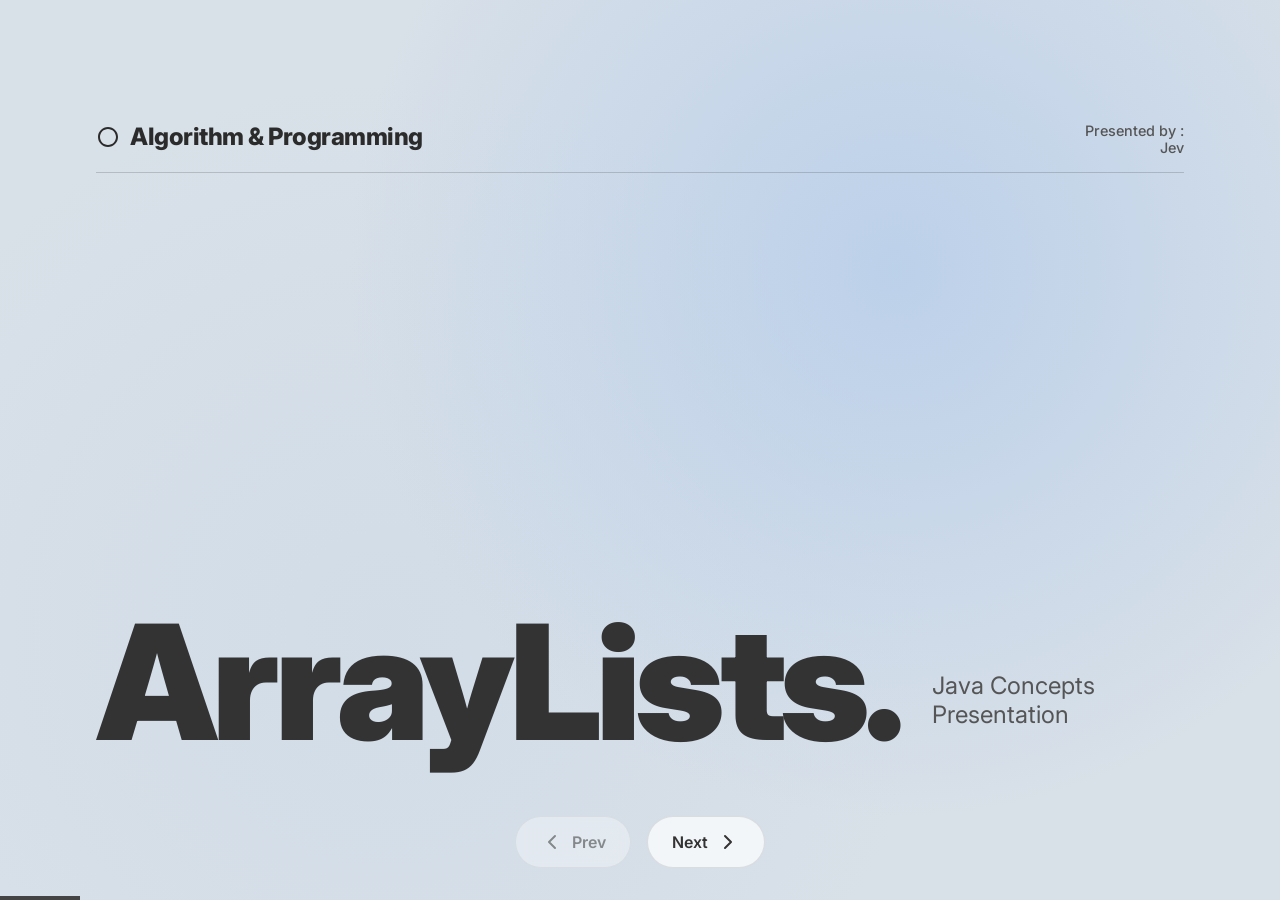
<file: ArrayList/index.html>
<!DOCTYPE html>
<html lang="en">
<head>
    <meta charset="UTF-8">
    <meta name="viewport" content="width=device-width, initial-scale=1.0">
    <title>Java ArrayLists Presentation</title>
    <link rel="stylesheet" href="styles.css">
</head>
<body>

    <div class="presentation-container">
        <!-- Cover Slide -->
        <div class="slide cover-slide">
            <div class="cover-header">
                <div class="logo-container"><div class="logo-icon"></div> Algorithm & Programming</div>
                <div class="presentation-info cover-presented">
                    Presented by :<br>
                    Jev
                </div>
            </div>
            <div class="cover-content">
                <div class="cover-title-group">
                    <h1 class="cover-title" style="font-size: 10rem;">ArrayLists.</h1>
                    <div class="cover-subtitle">
                        Java Concepts<br>
                        Presentation
                    </div>
                </div>
            </div>
        </div>

        <!-- Slide 1 -->
        <div class="slide">
            <div class="slide-header">
                <div class="logo-container"><div class="logo-icon"></div> Java Concepts</div>
                <div class="presentation-info">Slide 1 / 15</div>
            </div>
            <h1>Java ArrayList</h1>
            <div class="card-container">
                <div class="card">
                    <div class="step-indicator">?</div>
                    <h3>What is an ArrayList?</h3>
                    <ul>
                        <li>A collection that can <strong>change size dynamically</strong></li>
                        <li>Stores <strong>objects</strong></li>
                        <li>Can add or remove elements</li>
                        <li>Similar to an array, but <strong>resizable</strong></li>
                    </ul>
                </div>
                <div class="card-light">
                    <h3>Key Idea</h3>
                    <blockquote>
                        <strong>Array = Fixed Size</strong><br>
                        <strong>ArrayList = Resizable</strong>
                    </blockquote>
                </div>
            </div>
        </div>

        <!-- Slide 2 -->
        <div class="slide">
            <div class="slide-header">
                <div class="logo-container"><div class="logo-icon"></div> Java Concepts</div>
                <div class="presentation-info">Slide 2 / 15</div>
            </div>
            <h2>Creating an ArrayList</h2>
            <div class="card-container">
                <div class="card">
                    <h3>Syntax</h3>
                    <p>First, import ArrayList:</p>
                    <pre><code class="language-java">import java.util.ArrayList;</code></pre>
                    <p>Create an ArrayList:</p>
                    <pre><code class="language-java">ArrayList&lt;String&gt; fruits = new ArrayList&lt;&gt;();</code></pre>
                </div>
                <div class="card-light">
                    <h3>Breakdown</h3>
                    <ul>
                        <li><code>ArrayList</code> → collection type</li>
                        <li><code>&lt;String&gt;</code> → type of elements</li>
                        <li><code>fruits</code> → ArrayList name</li>
                        <li><code>new ArrayList&lt;&gt;()</code> → creates the ArrayList</li>
                    </ul>
                    <h3>Example</h3>
                    <pre><code class="language-java">ArrayList&lt;Integer&gt; numbers = new ArrayList&lt;&gt;();</code></pre>
                </div>
            </div>
        </div>

        <!-- Slide 3 -->
        <div class="slide">
            <div class="slide-header">
                <div class="logo-container"><div class="logo-icon"></div> Java Concepts</div>
                <div class="presentation-info">Slide 3 / 15</div>
            </div>
            <h2>ArrayList & Data Types</h2>
            <p>ArrayLists Store Objects. They use <strong>wrapper classes</strong> for primitive types.</p>
            <div class="card-container">
                <div class="card">
                    <table>
                        <tr><th>Primitive</th><th>Wrapper</th></tr>
                        <tr><td><code>int</code></td><td><code>Integer</code></td></tr>
                        <tr><td><code>double</code></td><td><code>Double</code></td></tr>
                        <tr><td><code>boolean</code></td><td><code>Boolean</code></td></tr>
                        <tr><td><code>char</code></td><td><code>Character</code></td></tr>
                    </table>
                </div>
                <div class="card-light">
                    <h3>Example:</h3>
                    <pre><code class="language-java">ArrayList&lt;Integer&gt; numbers = new ArrayList&lt;&gt;();</code></pre>
                    <blockquote>Java automatically converts between primitives and wrapper objects using <strong>autoboxing</strong>.</blockquote>
                </div>
            </div>
        </div>

        <!-- Slide 4 -->
        <div class="slide">
            <div class="slide-header">
                <div class="logo-container"><div class="logo-icon"></div> Java Concepts</div>
                <div class="presentation-info">Slide 4 / 15</div>
            </div>
            <h2>Adding Elements</h2>
            <div class="card-container">
                <div class="card">
                    <h3><code>.add()</code></h3>
                    <p>Use <code>.add()</code> to add an element.</p>
                    <pre><code class="language-java">ArrayList&lt;String&gt; fruits = new ArrayList&lt;&gt;();

fruits.add("Apple");
fruits.add("Orange");
fruits.add("Banana");</code></pre>
                </div>
                <div class="card-light">
                    <h3>Result:</h3>
                    <pre><code>[Apple, Orange, Banana]</code></pre>
                    <h3>Key Point</h3>
                    <blockquote>The ArrayList automatically <strong>grows</strong> when elements are added.</blockquote>
                </div>
            </div>
        </div>

        <!-- Slide 5 -->
        <div class="slide">
            <div class="slide-header">
                <div class="logo-container"><div class="logo-icon"></div> Java Concepts</div>
                <div class="presentation-info">Slide 5 / 15</div>
            </div>
            <h2>Accessing Elements</h2>
            <div class="card-container">
                <div class="card">
                    <h3><code>.get()</code></h3>
                    <p>Use <code>.get(index)</code> to access an element.</p>
                    <pre><code class="language-java">System.out.println(fruits.get(0));
// Output: Apple</code></pre>
                </div>
                <div class="card-light">
                    <h3>Just like Arrays:</h3>
                    <p><strong>Indexes start at 0</strong></p>
                    <pre><code>Index:    0        1        2
        Apple    Orange   Banana</code></pre>
                    <pre><code class="language-java">fruits.get(1);</code></pre>
                    <p>→ <code>Orange</code></p>
                </div>
            </div>
        </div>

        <!-- Slide 6 -->
        <div class="slide">
            <div class="slide-header">
                <div class="logo-container"><div class="logo-icon"></div> Java Concepts</div>
                <div class="presentation-info">Slide 6 / 15</div>
            </div>
            <h2>Changing Elements</h2>
            <div class="card-container">
                <div class="card">
                    <h3><code>.set()</code></h3>
                    <p>Use <code>.set(index, value)</code> to change an element.</p>
                    <pre><code class="language-java">fruits.set(0, "Pineapple");</code></pre>
                    <p>Before: <code>[Apple, Orange, Banana]</code></p>
                    <p>After: <code>[Pineapple, Orange, Banana]</code></p>
                </div>
                <div class="card-light">
                    <h3>Remember</h3>
                    <pre><code>.get() → Get an element
.set() → Change an element</code></pre>
                </div>
            </div>
        </div>

        <!-- Slide 7 -->
        <div class="slide">
            <div class="slide-header">
                <div class="logo-container"><div class="logo-icon"></div> Java Concepts</div>
                <div class="presentation-info">Slide 7 / 15</div>
            </div>
            <h2>Removing Elements</h2>
            <div class="card-container">
                <div class="card">
                    <h3><code>.remove()</code></h3>
                    <p>Use <code>.remove(index)</code> to remove an element.</p>
                    <pre><code class="language-java">fruits.remove(1);</code></pre>
                    <p>Before: <code>[Apple, Orange, Banana]</code></p>
                    <p>After: <code>[Apple, Banana]</code></p>
                </div>
                <div class="card-light" style="display: flex; flex-direction: column; justify-content: center;">
                    <blockquote style="font-size: 1.2rem;">The ArrayList automatically <strong>adjusts its size</strong>.</blockquote>
                </div>
            </div>
        </div>

        <!-- Slide 8 -->
        <div class="slide">
            <div class="slide-header">
                <div class="logo-container"><div class="logo-icon"></div> Java Concepts</div>
                <div class="presentation-info">Slide 8 / 15</div>
            </div>
            <h2>Getting the Size</h2>
            <div class="card-container">
                <div class="card">
                    <h3><code>.size()</code></h3>
                    <p>Use <code>.size()</code> to find the number of elements.</p>
                    <pre><code class="language-java">int numberOfFruits = fruits.size();</code></pre>
                    <p>Example: <code>[Apple, Orange, Banana]</code></p>
                    <p><code>fruits.size() → 3</code></p>
                </div>
                <div class="card-light">
                    <h3>⚠️ Don't confuse:</h3>
                    <pre><code>Array     → .length
ArrayList → .size()</code></pre>
                </div>
            </div>
        </div>

        <!-- Slide 9 -->
        <div class="slide">
            <div class="slide-header">
                <div class="logo-container"><div class="logo-icon"></div> Java Concepts</div>
                <div class="presentation-info">Slide 9 / 15</div>
            </div>
            <h2>Enhanced <code>for</code> Loop</h2>
            <div class="card-container">
                <div class="card">
                    <h3>Iterating Through an ArrayList</h3>
                    <pre><code class="language-java">for (String fruit : fruits) {
    System.out.println(fruit);
}</code></pre>
                    <blockquote><strong>For every fruit in fruits, print the fruit.</strong></blockquote>
                    <p>Output:<br>Apple<br>Orange<br>Banana</p>
                </div>
                <div class="card-light">
                    <h3>Useful when:</h3>
                    <ul>
                        <li>You want to visit every element</li>
                        <li>You don't need to manually use the index</li>
                    </ul>
                </div>
            </div>
        </div>

        <!-- Slide 10 -->
        <div class="slide">
            <div class="slide-header">
                <div class="logo-container"><div class="logo-icon"></div> Java Concepts</div>
                <div class="presentation-info">Slide 10 / 15</div>
            </div>
            <h2>Sorting an ArrayList</h2>
            <div class="card-container">
                <div class="card">
                    <h3><code>Collections.sort()</code></h3>
                    <p>Import:</p>
                    <pre><code class="language-java">import java.util.Collections;</code></pre>
                    <p>Sort the ArrayList:</p>
                    <pre><code class="language-java">Collections.sort(fruits);</code></pre>
                </div>
                <div class="card-light">
                    <p>Before: <code>[Orange, Apple, Banana]</code></p>
                    <p>After: <code>[Apple, Banana, Orange]</code></p>
                    <h3>Remember</h3>
                    <pre><code>Array     → Arrays.sort()
ArrayList → Collections.sort()</code></pre>
                </div>
            </div>
        </div>

        <!-- Slide 11 -->
        <div class="slide">
            <div class="slide-header">
                <div class="logo-container"><div class="logo-icon"></div> Java Concepts</div>
                <div class="presentation-info">Slide 11 / 15</div>
            </div>
            <h2>ArrayList + User Input</h2>
            <div class="card-container">
                <div class="card">
                    <h3>Example: Storing Food</h3>
                    <p>An ArrayList is useful when the number of elements can change.</p>
                    <pre><code class="language-java" style="font-size: 0.95rem;">ArrayList&lt;String&gt; foods = new ArrayList&lt;&gt;();

Scanner scanner = new Scanner(System.in);
System.out.print("How many foods? ");
int numOfFood = scanner.nextInt();
scanner.nextLine();

for (int i = 1; i &lt;= numOfFood; i++) {
    System.out.print("Enter food   " + i + ": ");
    String food = scanner.nextLine();
    foods.add(food);
}</code></pre>
                </div>
                <div class="card-light">
                    <h3>Example Output:</h3>
                    <pre><code>How many foods? 3

Food   1: Pizza
Food   2: Burger
Food   3: Taco

[Pizza, Burger, Taco]</code></pre>
                    <blockquote>Key Idea: User input → <code>.add()</code> → ArrayList</blockquote>
                </div>
            </div>
        </div>

        <!-- Slide 12 -->
        <div class="slide">
            <div class="slide-header">
                <div class="logo-container"><div class="logo-icon"></div> Java Concepts</div>
                <div class="presentation-info">Slide 12 / 15</div>
            </div>
            <h2>Array vs ArrayList</h2>
            <div class="card-container">
                <div class="card">
                    <h3>What's the Difference?</h3>
                    <table>
                        <tr><th>Array</th><th>ArrayList</th></tr>
                        <tr><td>Fixed size</td><td>Resizable</td></tr>
                        <tr><td><code>array[i]</code></td><td><code>list.get(i)</code></td></tr>
                        <tr><td><code>.length</code></td><td><code>.size()</code></td></tr>
                        <tr><td><code>array[i] = value</code></td><td><code>list.set(i, value)</code></td></tr>
                        <tr><td><code>Arrays.sort()</code></td><td><code>Collections.sort()</code></td></tr>
                        <tr><td>Supports primitives</td><td>Stores objects</td></tr>
                    </table>
                </div>
                <div class="card-light" style="display: flex; flex-direction: column; justify-content: center;">
                    <h3>Simple Rule</h3>
                    <blockquote style="font-size: 1.2rem;">
                        <strong>Know the size → Array</strong><br>
                        <strong>Size can change → ArrayList</strong>
                    </blockquote>
                </div>
            </div>
        </div>

        <!-- Slide 13 -->
        <div class="slide">
            <div class="slide-header">
                <div class="logo-container"><div class="logo-icon"></div> Java Concepts</div>
                <div class="presentation-info">Slide 13 / 15</div>
            </div>
            <h2>ArrayList Cheat Sheet</h2>
            <div class="card-container">
                <div class="card">
                    <h3>Important Methods</h3>
                    <pre><code class="language-java">.add()       // Add
.remove()    // Remove
.get()       // Access
.set()       // Change
.size()      // Number of elements</code></pre>
                </div>
                <div class="card-light">
                    <h3>Example</h3>
                    <pre><code class="language-java">ArrayList&lt;String&gt; fruits = new ArrayList&lt;&gt;();
fruits.add("Apple");
fruits.add("Banana");

System.out.println(fruits.get(0));

fruits.set(0, "Mango");
fruits.remove(1);

System.out.println(fruits.size());</code></pre>
                </div>
            </div>
        </div>

        <!-- Slide 14 -->
        <div class="slide">
            <div class="slide-header">
                <div class="logo-container"><div class="logo-icon"></div> Java Concepts</div>
                <div class="presentation-info">Slide 14 / 15</div>
            </div>
            <h2>Mini Challenge 🧠</h2>
            <div class="card-container">
                <div class="card">
                    <h3>What will this print?</h3>
                    <pre><code class="language-java">ArrayList&lt;String&gt; fruits = new ArrayList&lt;&gt;();

fruits.add("Apple");
fruits.add("Banana");
fruits.add("Mango");

fruits.remove(1);

System.out.println(fruits);</code></pre>
                </div>
                <div class="card-light">
                    <ul style="list-style-type: none; padding: 0;">
                        <li style="margin-bottom: 1rem;"><strong>A</strong> <code>[Apple, Banana, Mango]</code></li>
                        <li style="margin-bottom: 1rem;"><strong>B</strong> <code>[Apple, Mango]</code></li>
                        <li style="margin-bottom: 1rem;"><strong>C</strong> <code>[Banana, Mango]</code></li>
                        <li style="margin-bottom: 1rem;"><strong>D</strong> <code>[Apple, Banana]</code></li>
                    </ul>
                </div>
            </div>
        </div>
        
        <!-- Slide 15 -->
        <div class="slide">
            <div class="slide-header">
                <div class="logo-container"><div class="logo-icon"></div> Java Concepts</div>
                <div class="presentation-info">Slide 15 / 15</div>
            </div>
            <h2>Mini Challenge - Answer 🎯</h2>
            <div class="card-container">
                <div class="card">
                    <h3>What will this print?</h3>
                    <pre><code class="language-java">ArrayList&lt;String&gt; fruits = new ArrayList&lt;&gt;();

fruits.add("Apple");
fruits.add("Banana");
fruits.add("Mango");

fruits.remove(1);

System.out.println(fruits);</code></pre>
                </div>
                <div class="card-light">
                    <ul style="list-style-type: none; padding: 0;">
                        <li style="margin-bottom: 1rem; opacity: 0.5;"><strong>A</strong> <code>[Apple, Banana, Mango]</code></li>
                        <li style="margin-bottom: 1rem; color: #007bff; font-weight: bold; font-size: 1.5rem;"><strong>B</strong> <code>[Apple, Mango]</code></li>
                        <li style="margin-bottom: 1rem; opacity: 0.5;"><strong>C</strong> <code>[Banana, Mango]</code></li>
                        <li style="margin-bottom: 1rem; opacity: 0.5;"><strong>D</strong> <code>[Apple, Banana]</code></li>
                    </ul>
                    <blockquote style="margin-top: 1rem; font-size: 1.1rem;">
                        <strong>Answer: B</strong><br>
                        <code>remove(1)</code> removes the element at <strong>index 1</strong>.<br><br>
                        <pre style="background:transparent; color:#333; box-shadow:none; padding:0;">Index:    0        1        2
        Apple    Banana   Mango
                   ↑
                removed</pre>
                    </blockquote>
                </div>
            </div>
        </div>

    </div>

    <div class="controls">
        <button id="prevBtn" class="btn">
            <svg width="24" height="24" viewBox="0 0 24 24" fill="none" stroke="currentColor" stroke-width="2" stroke-linecap="round" stroke-linejoin="round"><path d="M15 18l-6-6 6-6"/></svg>
            Prev
        </button>
        <button id="nextBtn" class="btn">
            Next
            <svg width="24" height="24" viewBox="0 0 24 24" fill="none" stroke="currentColor" stroke-width="2" stroke-linecap="round" stroke-linejoin="round"><path d="M9 18l6-6-6-6"/></svg>
        </button>
    </div>
    
    <div class="progress-bar" id="progress-bar"></div>

    <script src="script.js"></script>
</body>
</html>
</file>
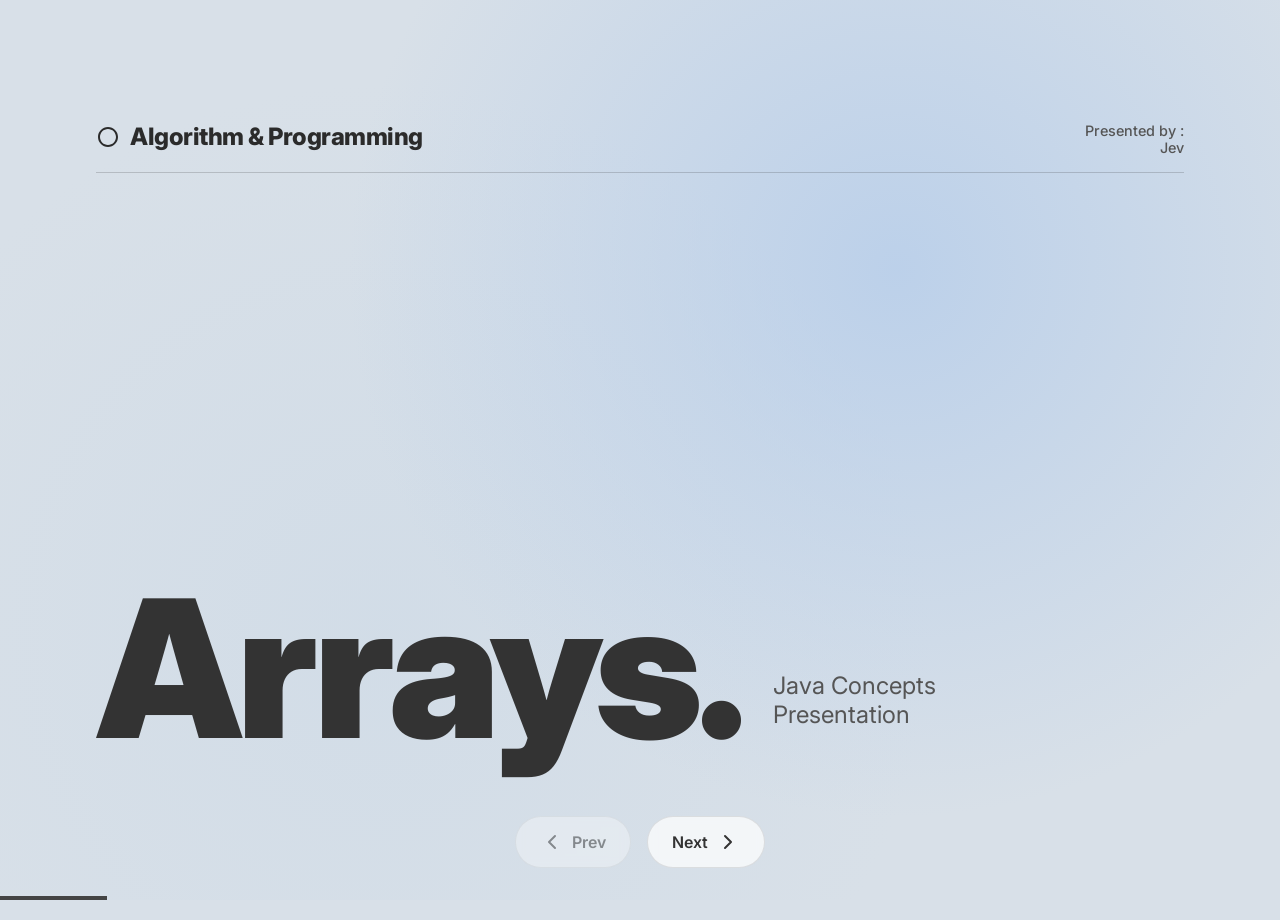
<file: Arrays/index.html>
<!DOCTYPE html>
<html lang="en">
<head>
    <meta charset="UTF-8">
    <meta name="viewport" content="width=device-width, initial-scale=1.0">
    <title>Java Arrays Presentation</title>
    <link rel="stylesheet" href="styles.css">
</head>
<body>

    <div class="presentation-container">
        <!-- Cover Slide -->
        <div class="slide cover-slide">
            <div class="cover-header">
                <div class="logo-container"><div class="logo-icon"></div> Algorithm & Programming</div>
                <div class="presentation-info cover-presented">
                    Presented by :<br>
                    Jev
                </div>
            </div>
            <div class="cover-content">
                <div class="cover-title-group">
                    <h1 class="cover-title">Arrays.</h1>
                    <div class="cover-subtitle">
                        Java Concepts<br>
                        Presentation
                    </div>
                </div>
            </div>
        </div>

        <!-- Slide 1 -->
        <div class="slide">
            <div class="slide-header">
                <div class="logo-container"><div class="logo-icon"></div> Java Concepts</div>
                <div class="presentation-info">Slide 1 / 11</div>
            </div>
            <h1>Java Arrays</h1>
            <div class="card-container">
                <div class="card">
                    <div class="step-indicator">?</div>
                    <h3>What is an Array?</h3>
                    <ul>
                        <li>A collection of <strong>multiple values</strong></li>
                        <li>All values must have the <strong>same data type</strong></li>
                        <li>Think of it as a variable that can store multiple values</li>
                    </ul>
                </div>
                <div class="card-light">
                    <h3>Example</h3>
                    <pre><code class="language-java">String[] fruits = {"Apple", "Orange", "Banana", "Coconut"};</code></pre>
                    <blockquote>One variable → multiple related values</blockquote>
                </div>
            </div>
        </div>

        <!-- Slide 2 -->
        <div class="slide">
            <div class="slide-header">
                <div class="logo-container"><div class="logo-icon"></div> Java Concepts</div>
                <div class="presentation-info">Slide 2 / 11</div>
            </div>
            <h2>Creating an Array</h2>
            <div class="card-container">
                <div class="card">
                    <h3>Array Syntax</h3>
                    <pre><code class="language-java">String[] fruits = {"Apple", "Orange", "Banana"};</code></pre>
                    <p><strong>Breakdown:</strong></p>
                    <ul>
                        <li><code>String</code> → data type</li>
                        <li><code>[]</code> → tells Java this is an array</li>
                        <li><code>fruits</code> → array name</li>
                        <li><code>{ }</code> → contains the elements</li>
                    </ul>
                </div>
                <div class="card-light">
                    <h3>Example</h3>
                    <pre><code class="language-java">int[] scores = {85, 90, 78, 92};</code></pre>
                    <blockquote><strong>Rule:</strong> Every element must have the same data type.</blockquote>
                </div>
            </div>
        </div>

        <!-- Slide 3 -->
        <div class="slide">
            <div class="slide-header">
                <div class="logo-container"><div class="logo-icon"></div> Java Concepts</div>
                <div class="presentation-info">Slide 3 / 11</div>
            </div>
            <h2>Array Index</h2>
            <p>Arrays Start at Index 0</p>
            <div class="card-container">
                <div class="card">
                    <pre><code>Index:     0          1          2          3
         ┌────────┬────────┬────────┬────────┐
Array:   │ Apple  │ Orange │ Banana │ Coconut│
         └────────┴────────┴────────┴────────┘</code></pre>
                </div>
                <div class="card-light">
                    <pre><code class="language-java">System.out.println(fruits[0]);
// Output: Apple</code></pre>
                    <h3>Remember:</h3>
                    <ul>
                        <li><strong>First element = index <code>0</code></strong></li>
                        <li><strong>Last index = length - 1</strong></li>
                    </ul>
                </div>
            </div>
        </div>

        <!-- Slide 4 -->
        <div class="slide">
            <div class="slide-header">
                <div class="logo-container"><div class="logo-icon"></div> Java Concepts</div>
                <div class="presentation-info">Slide 4 / 11</div>
            </div>
            <h2>Accessing & Changing Elements</h2>
            <div class="card-container">
                <div class="card">
                    <h3>Access an element</h3>
                    <pre><code class="language-java">System.out.println(fruits[2]);
// Output: Banana</code></pre>
                    <h3>Change an element</h3>
                    <pre><code class="language-java">fruits[2] = "Mango";</code></pre>
                    <p>Now: Apple, Orange, Mango, Coconut</p>
                </div>
                <div class="card-light">
                    <h3>⚠️ Invalid Index</h3>
                    <pre><code class="language-java">fruits[4];</code></pre>
                    <p>There is no index <code>4</code> → <strong>ArrayIndexOutOfBoundsException</strong></p>
                </div>
            </div>
        </div>

        <!-- Slide 5 -->
        <div class="slide">
            <div class="slide-header">
                <div class="logo-container"><div class="logo-icon"></div> Java Concepts</div>
                <div class="presentation-info">Slide 5 / 11</div>
            </div>
            <h2>Array Length</h2>
            <p>Use <code>.length</code> to find the number of elements.</p>
            <div class="card-container">
                <div class="card">
                    <h3><code>.length</code></h3>
                    <pre><code class="language-java">int numberOfFruits = fruits.length;</code></pre>
                    <p>For: Apple | Orange | Banana | Coconut</p>
                    <p><code>fruits.length → 4</code></p>
                </div>
                <div class="card-light">
                    <h3>Important!</h3>
                    <blockquote>Length ≠ last index</blockquote>
                    <pre><code>Length:     4
Indexes:    0   1   2   3
                        ↑
                    Last index</code></pre>
                </div>
            </div>
        </div>

        <!-- Slide 6 -->
        <div class="slide">
            <div class="slide-header">
                <div class="logo-container"><div class="logo-icon"></div> Java Concepts</div>
                <div class="presentation-info">Slide 6 / 11</div>
            </div>
            <h2>Looping Through an Array</h2>
            <div class="card-container">
                <div class="card">
                    <h3>Normal <code>for</code> Loop</h3>
                    <pre><code class="language-java">for (int i = 0; i < fruits.length; i++) {
    System.out.println(fruits[i]);
}</code></pre>
                    <p>How it works:</p>
                    <pre><code>i = 0 → fruits[0]
i = 1 → fruits[1]
i = 2 → fruits[2]
i = 3 → fruits[3]</code></pre>
                </div>
                <div class="card-light">
                    <h3>Why use a loop?</h3>
                    <p>Instead of writing:</p>
                    <pre><code class="language-java">System.out.println(fruits[0]);
System.out.println(fruits[1]);
System.out.println(fruits[2]);
System.out.println(fruits[3]);</code></pre>
                    <p>We can let the loop handle it.</p>
                </div>
            </div>
        </div>

        <!-- Slide 7 -->
        <div class="slide">
            <div class="slide-header">
                <div class="logo-container"><div class="logo-icon"></div> Java Concepts</div>
                <div class="presentation-info">Slide 7 / 11</div>
            </div>
            <h2>Enhanced <code>for</code> Loop</h2>
            <p>Also called a For-Each Loop</p>
            <div class="card-container">
                <div class="card">
                    <pre><code class="language-java">for (String fruit : fruits) {
    System.out.println(fruit);
}</code></pre>
                    <blockquote>For every <code>fruit</code> in <code>fruits</code>, print the fruit.</blockquote>
                </div>
                <div class="card-light">
                    <h3>Normal vs Enhanced <code>for</code></h3>
                    <p><strong>Normal <code>for</code> loop</strong></p>
                    <pre><code class="language-java">for (int i = 0; i < fruits.length; i++)</code></pre>
                    <p>→ Useful when you need the <strong>index</strong></p>
                    <br>
                    <p><strong>Enhanced <code>for</code> loop</strong></p>
                    <pre><code class="language-java">for (String fruit : fruits)</code></pre>
                    <p>→ Useful when you just need each <strong>element</strong></p>
                </div>
            </div>
        </div>

        <!-- Slide 8 -->
        <div class="slide">
            <div class="slide-header">
                <div class="logo-container"><div class="logo-icon"></div> Java Concepts</div>
                <div class="presentation-info">Slide 8 / 11</div>
            </div>
            <h2>Useful <code>Arrays</code> Methods</h2>
            <p>First import: <code>import java.util.Arrays;</code></p>
            <div class="card-container">
                <div class="card">
                    <h3>Sort</h3>
                    <pre><code class="language-java">Arrays.sort(fruits);</code></pre>
                    <p>Before: Apple → Orange → Banana → Coconut</p>
                    <p>After: Apple → Banana → Coconut → Orange</p>
                </div>
                <div class="card-light">
                    <h3>Fill</h3>
                    <pre><code class="language-java">Arrays.fill(fruits, "Pineapple");</code></pre>
                    <p>Result: Pineapple → Pineapple → Pineapple → Pineapple</p>
                </div>
            </div>
        </div>

        <!-- Slide 9 -->
        <div class="slide">
            <div class="slide-header">
                <div class="logo-container"><div class="logo-icon"></div> Java Concepts</div>
                <div class="presentation-info">Slide 9 / 11</div>
            </div>
            <h2>Quick Recap</h2>
            <div class="card-container">
                <div class="card">
                    <h3>Remember These 6 Things</h3>
                    <table>
                        <tr><th>Concept</th><th>Meaning</th></tr>
                        <tr><td><code>array</code></td><td>Stores multiple values</td></tr>
                        <tr><td><code>element</code></td><td>Individual value in an array</td></tr>
                        <tr><td><code>index</code></td><td>Position of an element</td></tr>
                        <tr><td><code>.length</code></td><td>Number of elements</td></tr>
                        <tr><td><code>for</code> loop</td><td>Iterate using indexes</td></tr>
                        <tr><td><code>for-each</code></td><td>Iterate directly through elements</td></tr>
                    </table>
                </div>
                <div class="card-light" style="display: flex; flex-direction: column; justify-content: center;">
                    <h3>Most Important Rule</h3>
                    <blockquote style="font-size: 1.5rem;">Arrays start at index <code>0</code>.</blockquote>
                </div>
            </div>
        </div>

        <!-- Slide 10 -->
        <div class="slide">
            <div class="slide-header">
                <div class="logo-container"><div class="logo-icon"></div> Java Concepts</div>
                <div class="presentation-info">Slide 10 / 11</div>
            </div>
            <h2>Mini Challenge 🧠</h2>
            <div class="card-container">
                <div class="card">
                    <h3>What will this print?</h3>
                    <pre><code class="language-java">String[] fruits = {
    "Apple",
    "Banana",
    "Mango"
};

System.out.println(fruits[1]);</code></pre>
                </div>
                <div class="card-light">
                    <ul style="list-style-type: none; padding: 0;">
                        <li style="margin-bottom: 1rem;"><strong>A</strong> Apple</li>
                        <li style="margin-bottom: 1rem;"><strong>B</strong> Banana</li>
                        <li style="margin-bottom: 1rem;"><strong>C</strong> Mango</li>
                        <li style="margin-bottom: 1rem;"><strong>D</strong> Error</li>
                    </ul>
                </div>
            </div>
        </div>

        <!-- Slide 11 -->
        <div class="slide">
            <div class="slide-header">
                <div class="logo-container"><div class="logo-icon"></div> Java Concepts</div>
                <div class="presentation-info">Slide 11 / 11</div>
            </div>
            <h2>Mini Challenge - Answer 🎯</h2>
            <div class="card-container">
                <div class="card">
                    <h3>What will this print?</h3>
                    <pre><code class="language-java">String[] fruits = {
    "Apple",
    "Banana",
    "Mango"
};

System.out.println(fruits[1]);</code></pre>
                </div>
                <div class="card-light">
                    <ul style="list-style-type: none; padding: 0;">
                        <li style="margin-bottom: 1rem; opacity: 0.5;"><strong>A</strong> Apple</li>
                        <li style="margin-bottom: 1rem; color: #007bff; font-weight: bold; font-size: 1.5rem;"><strong>B</strong> Banana</li>
                        <li style="margin-bottom: 1rem; opacity: 0.5;"><strong>C</strong> Mango</li>
                        <li style="margin-bottom: 1rem; opacity: 0.5;"><strong>D</strong> Error</li>
                    </ul>
                    <blockquote style="margin-top: 2rem;"><strong>Answer:</strong> B — <code>Banana</code><br>Remember, arrays start at index 0!</blockquote>
                </div>
            </div>
        </div>

    </div>

    <div class="controls">
        <button id="prevBtn" class="btn">
            <svg width="24" height="24" viewBox="0 0 24 24" fill="none" stroke="currentColor" stroke-width="2" stroke-linecap="round" stroke-linejoin="round"><path d="M15 18l-6-6 6-6"/></svg>
            Prev
        </button>
        <button id="nextBtn" class="btn">
            Next
            <svg width="24" height="24" viewBox="0 0 24 24" fill="none" stroke="currentColor" stroke-width="2" stroke-linecap="round" stroke-linejoin="round"><path d="M9 18l6-6-6-6"/></svg>
        </button>
    </div>
    
    <div class="progress-bar" id="progress-bar"></div>

    <script src="script.js"></script>
</body>
</html>
</file>
<file: ArrayList/styles.css>
@import url('https://fonts.googleapis.com/css2?family=Inter:wght@400;500;600;700;800;900&display=swap');

* {
    margin: 0;
    padding: 0;
    box-sizing: border-box;
}

body {
    font-family: 'Inter', sans-serif;
    background-color: #d8e0e8;
    background-image: 
        radial-gradient(circle at 70% 30%, rgba(169, 198, 235, 0.6) 0%, transparent 50%),
        radial-gradient(circle at 30% 70%, rgba(200, 215, 230, 0.4) 0%, transparent 50%);
    background-size: cover;
    background-position: center;
    background-attachment: fixed;
    color: #2b2b2b;
    overflow: hidden; /* Hide scrollbars for presentation */
    height: 100vh;
    display: flex;
    flex-direction: column;
}

.presentation-container {
    flex-grow: 1;
    position: relative;
    width: 100%;
    height: 100%;
    display: flex;
    justify-content: center;
    align-items: center;
    perspective: 1000px;
}

.slide {
    position: absolute;
    width: 85%;
    max-width: 1200px;
    height: 80%;
    max-height: 800px;
    opacity: 0;
    visibility: hidden;
    transition: opacity 0.8s ease, transform 0.8s cubic-bezier(0.25, 1, 0.5, 1), visibility 0.8s;
    transform: translateY(50px) scale(0.95);
    display: flex;
    flex-direction: column;
    z-index: 1;
}

.slide.active {
    opacity: 1;
    visibility: visible;
    transform: translateY(0) scale(1);
    z-index: 10;
}

.slide.prev {
    transform: translateY(-50px) scale(0.95);
}

/* Header style like the images */
.slide-header {
    display: flex;
    justify-content: space-between;
    align-items: center;
    padding-bottom: 1rem;
    border-bottom: 1px solid rgba(43, 43, 43, 0.2);
    margin-bottom: 2rem;
}

.logo-container {
    display: flex;
    align-items: center;
    gap: 10px;
    font-weight: 800;
    font-size: 1.2rem;
    letter-spacing: -0.5px;
}

.logo-icon {
    width: 24px;
    height: 24px;
    background: currentColor;
    mask: url('data:image/svg+xml;utf8,<svg viewBox="0 0 24 24" xmlns="http://www.w3.org/2000/svg"><path d="M12 2L2 22h20L12 2z"/></svg>') no-repeat center / contain;
    -webkit-mask: url('data:image/svg+xml;utf8,<svg viewBox="0 0 24 24" xmlns="http://www.w3.org/2000/svg"><path d="M12 2C6.48 2 2 6.48 2 12s4.48 10 10 10 10-4.48 10-10S17.52 2 12 2zm0 18c-4.41 0-8-3.59-8-8s3.59-8 8-8 8 3.59 8 8-3.59 8-8 8z"/></svg>') no-repeat center / contain;
}

.presentation-info {
    text-align: right;
    font-size: 0.9rem;
    font-weight: 500;
    color: #555;
}

/* Typography */
h1 {
    font-size: 5rem;
    font-weight: 900;
    letter-spacing: -3px;
    line-height: 1;
    margin-bottom: 1.5rem;
    color: #333;
}

h2 {
    font-size: 3rem;
    font-weight: 800;
    letter-spacing: -1.5px;
    margin-bottom: 1.5rem;
    color: #2b2b2b;
}

h3 {
    font-size: 1.8rem;
    font-weight: 700;
    margin-top: 1.5rem;
    margin-bottom: 1rem;
    color: #444;
}

p, ul, ol {
    font-size: 1.2rem;
    line-height: 1.6;
    margin-bottom: 1.2rem;
    color: #555;
}

ul {
    padding-left: 2rem;
}

li {
    margin-bottom: 0.5rem;
}

blockquote {
    border-left: 4px solid #555;
    padding-left: 1rem;
    font-style: italic;
    font-weight: 600;
    color: #333;
    margin: 1.5rem 0;
}

/* Code Blocks */
pre {
    background: #444;
    color: #f8f8f2;
    padding: 1.5rem;
    border-radius: 12px;
    overflow-x: auto;
    font-family: 'Courier New', Courier, monospace;
    font-size: 1.1rem;
    margin-bottom: 1.5rem;
    box-shadow: 0 4px 6px rgba(0,0,0,0.1);
}

code {
    font-family: 'Courier New', Courier, monospace;
    background: rgba(0,0,0,0.05);
    padding: 0.2rem 0.4rem;
    border-radius: 4px;
    font-size: 0.9em;
}

pre code {
    background: transparent;
    padding: 0;
}

/* Card Styles matching the dark/light rounded designs */
.card-container {
    display: flex;
    gap: 1.5rem;
    margin-top: 2rem;
    flex-wrap: wrap;
}

.card {
    background: #444;
    color: #fff;
    border-radius: 30px;
    padding: 2.5rem;
    flex: 1;
    min-width: 250px;
    border: 1px solid rgba(255, 255, 255, 0.1);
    box-shadow: 0 10px 30px rgba(0,0,0,0.1);
}

.card-light {
    background: rgba(255, 255, 255, 0.5);
    backdrop-filter: blur(10px);
    color: #2b2b2b;
    border-radius: 30px;
    padding: 2.5rem;
    flex: 1;
    min-width: 250px;
    border: 1px solid rgba(255, 255, 255, 0.8);
    box-shadow: 0 10px 30px rgba(0,0,0,0.05);
}

.card h2, .card h3 {
    color: #fff;
}

.card p, .card ul, .card li {
    color: #ccc;
}

.step-indicator {
    display: inline-flex;
    align-items: center;
    justify-content: center;
    width: 36px;
    height: 36px;
    background: #a9c6eb;
    color: #2b2b2b;
    border-radius: 50%;
    font-weight: bold;
    margin-bottom: 1rem;
}

.card-light .step-indicator {
    background: #fff;
    border: 1px solid #ddd;
}

/* Table styling for recap slide */
table {
    width: 100%;
    border-collapse: collapse;
    margin-top: 1rem;
    background: rgba(255, 255, 255, 0.6);
    border-radius: 12px;
    overflow: hidden;
    backdrop-filter: blur(5px);
}

th, td {
    padding: 1rem;
    text-align: left;
    border-bottom: 1px solid rgba(0,0,0,0.05);
}

th {
    background: rgba(0,0,0,0.05);
    font-weight: 700;
}

/* Navigation controls */
.controls {
    position: fixed;
    bottom: 2rem;
    left: 50%;
    transform: translateX(-50%);
    display: flex;
    gap: 1rem;
    z-index: 100;
}

.btn {
    background: rgba(255, 255, 255, 0.7);
    backdrop-filter: blur(5px);
    border: 1px solid rgba(0, 0, 0, 0.1);
    color: #333;
    padding: 0.8rem 1.5rem;
    border-radius: 30px;
    font-family: 'Inter', sans-serif;
    font-weight: 600;
    font-size: 1rem;
    cursor: pointer;
    transition: all 0.3s ease;
    display: flex;
    align-items: center;
    gap: 0.5rem;
}

.btn:hover {
    background: #fff;
    transform: translateY(-2px);
    box-shadow: 0 5px 15px rgba(0,0,0,0.1);
}

.btn:disabled {
    opacity: 0.5;
    cursor: not-allowed;
    transform: none;
    box-shadow: none;
}

.progress-bar {
    position: fixed;
    bottom: 0;
    left: 0;
    height: 4px;
    background: #444;
    transition: width 0.3s ease;
    z-index: 100;
}

/* Animations for elements inside active slide */
.slide.active h1, .slide.active h2, .slide.active .card-container, .slide.active p, .slide.active pre, .slide.active ul {
    animation: fadeUp 0.8s cubic-bezier(0.25, 1, 0.5, 1) forwards;
    opacity: 0;
}

.slide.active h1 { animation-delay: 0.1s; }
.slide.active h2 { animation-delay: 0.2s; }
.slide.active p, .slide.active ul { animation-delay: 0.3s; }
.slide.active pre, .slide.active .card-container { animation-delay: 0.4s; }

@keyframes fadeUp {
    from {
        opacity: 0;
        transform: translateY(20px);
    }
    to {
        opacity: 1;
        transform: translateY(0);
    }
}

/* Cover Slide Styles */
.cover-slide {
    display: flex;
    flex-direction: column;
    justify-content: space-between;
    padding: 2rem 0;
}

.cover-header {
    display: flex;
    justify-content: space-between;
    align-items: flex-start;
    width: 100%;
    margin-bottom: auto;
    border-bottom: 1px solid rgba(43, 43, 43, 0.2);
    padding-bottom: 1rem;
}

.cover-header .logo-container {
    font-size: 1.5rem;
}

.cover-content {
    display: flex;
    flex-direction: column;
    justify-content: flex-end;
    height: 100%;
    padding-bottom: 2rem;
}

.cover-title-group {
    display: flex;
    align-items: flex-end;
    gap: 2rem;
}

.cover-title {
    font-size: 12rem;
    font-weight: 900;
    letter-spacing: -6px;
    color: #333;
    line-height: 0.8;
    margin: 0;
}

.cover-subtitle {
    font-size: 1.5rem;
    font-weight: 400;
    color: #555;
    line-height: 1.2;
    padding-bottom: 1rem;
}

.slide.active .cover-title,
.slide.active .cover-subtitle,
.slide.active .cover-header {
    animation: fadeUp 0.8s cubic-bezier(0.25, 1, 0.5, 1) forwards;
    opacity: 0;
}

.slide.active .cover-header { animation-delay: 0.1s; }
.slide.active .cover-title { animation-delay: 0.3s; }
.slide.active .cover-subtitle { animation-delay: 0.5s; }
</file>
<file: Arrays/styles.css>
@import url('https://fonts.googleapis.com/css2?family=Inter:wght@400;500;600;700;800;900&display=swap');

* {
    margin: 0;
    padding: 0;
    box-sizing: border-box;
}

body {
    font-family: 'Inter', sans-serif;
    background-color: #d8e0e8;
    background-image: 
        radial-gradient(circle at 70% 30%, rgba(169, 198, 235, 0.6) 0%, transparent 50%),
        radial-gradient(circle at 30% 70%, rgba(200, 215, 230, 0.4) 0%, transparent 50%);
    background-size: cover;
    background-position: center;
    background-attachment: fixed;
    color: #2b2b2b;
    overflow: hidden; /* Hide scrollbars for presentation */
    height: 100vh;
    display: flex;
    flex-direction: column;
}

.presentation-container {
    flex-grow: 1;
    position: relative;
    width: 100%;
    height: 100%;
    display: flex;
    justify-content: center;
    align-items: center;
    perspective: 1000px;
}

.slide {
    position: absolute;
    width: 85%;
    max-width: 1200px;
    height: 80%;
    max-height: 800px;
    opacity: 0;
    visibility: hidden;
    transition: opacity 0.8s ease, transform 0.8s cubic-bezier(0.25, 1, 0.5, 1), visibility 0.8s;
    transform: translateY(50px) scale(0.95);
    display: flex;
    flex-direction: column;
    z-index: 1;
}

.slide.active {
    opacity: 1;
    visibility: visible;
    transform: translateY(0) scale(1);
    z-index: 10;
}

.slide.prev {
    transform: translateY(-50px) scale(0.95);
}

/* Header style like the images */
.slide-header {
    display: flex;
    justify-content: space-between;
    align-items: center;
    padding-bottom: 1rem;
    border-bottom: 1px solid rgba(43, 43, 43, 0.2);
    margin-bottom: 2rem;
}

.logo-container {
    display: flex;
    align-items: center;
    gap: 10px;
    font-weight: 800;
    font-size: 1.2rem;
    letter-spacing: -0.5px;
}

.logo-icon {
    width: 24px;
    height: 24px;
    background: currentColor;
    mask: url('data:image/svg+xml;utf8,<svg viewBox="0 0 24 24" xmlns="http://www.w3.org/2000/svg"><path d="M12 2L2 22h20L12 2z"/></svg>') no-repeat center / contain;
    -webkit-mask: url('data:image/svg+xml;utf8,<svg viewBox="0 0 24 24" xmlns="http://www.w3.org/2000/svg"><path d="M12 2C6.48 2 2 6.48 2 12s4.48 10 10 10 10-4.48 10-10S17.52 2 12 2zm0 18c-4.41 0-8-3.59-8-8s3.59-8 8-8 8 3.59 8 8-3.59 8-8 8z"/></svg>') no-repeat center / contain;
}

.presentation-info {
    text-align: right;
    font-size: 0.9rem;
    font-weight: 500;
    color: #555;
}

/* Typography */
h1 {
    font-size: 5rem;
    font-weight: 900;
    letter-spacing: -3px;
    line-height: 1;
    margin-bottom: 1.5rem;
    color: #333;
}

h2 {
    font-size: 3rem;
    font-weight: 800;
    letter-spacing: -1.5px;
    margin-bottom: 1.5rem;
    color: #2b2b2b;
}

h3 {
    font-size: 1.8rem;
    font-weight: 700;
    margin-top: 1.5rem;
    margin-bottom: 1rem;
    color: #444;
}

p, ul, ol {
    font-size: 1.2rem;
    line-height: 1.6;
    margin-bottom: 1.2rem;
    color: #555;
}

ul {
    padding-left: 2rem;
}

li {
    margin-bottom: 0.5rem;
}

blockquote {
    border-left: 4px solid #555;
    padding-left: 1rem;
    font-style: italic;
    font-weight: 600;
    color: #333;
    margin: 1.5rem 0;
}

/* Code Blocks */
pre {
    background: #444;
    color: #f8f8f2;
    padding: 1.5rem;
    border-radius: 12px;
    overflow-x: auto;
    font-family: 'Courier New', Courier, monospace;
    font-size: 1.1rem;
    margin-bottom: 1.5rem;
    box-shadow: 0 4px 6px rgba(0,0,0,0.1);
}

code {
    font-family: 'Courier New', Courier, monospace;
    background: rgba(0,0,0,0.05);
    padding: 0.2rem 0.4rem;
    border-radius: 4px;
    font-size: 0.9em;
}

pre code {
    background: transparent;
    padding: 0;
}

/* Card Styles matching the dark/light rounded designs */
.card-container {
    display: flex;
    gap: 1.5rem;
    margin-top: 2rem;
    flex-wrap: wrap;
}

.card {
    background: #444;
    color: #fff;
    border-radius: 30px;
    padding: 2.5rem;
    flex: 1;
    min-width: 250px;
    border: 1px solid rgba(255, 255, 255, 0.1);
    box-shadow: 0 10px 30px rgba(0,0,0,0.1);
}

.card-light {
    background: rgba(255, 255, 255, 0.5);
    backdrop-filter: blur(10px);
    color: #2b2b2b;
    border-radius: 30px;
    padding: 2.5rem;
    flex: 1;
    min-width: 250px;
    border: 1px solid rgba(255, 255, 255, 0.8);
    box-shadow: 0 10px 30px rgba(0,0,0,0.05);
}

.card h2, .card h3 {
    color: #fff;
}

.card p, .card ul, .card li {
    color: #ccc;
}

.step-indicator {
    display: inline-flex;
    align-items: center;
    justify-content: center;
    width: 36px;
    height: 36px;
    background: #a9c6eb;
    color: #2b2b2b;
    border-radius: 50%;
    font-weight: bold;
    margin-bottom: 1rem;
}

.card-light .step-indicator {
    background: #fff;
    border: 1px solid #ddd;
}

/* Table styling for recap slide */
table {
    width: 100%;
    border-collapse: collapse;
    margin-top: 1rem;
    background: rgba(255, 255, 255, 0.6);
    border-radius: 12px;
    overflow: hidden;
    backdrop-filter: blur(5px);
}

th, td {
    padding: 1rem;
    text-align: left;
    border-bottom: 1px solid rgba(0,0,0,0.05);
}

th {
    background: rgba(0,0,0,0.05);
    font-weight: 700;
}

/* Navigation controls */
.controls {
    position: fixed;
    bottom: 2rem;
    left: 50%;
    transform: translateX(-50%);
    display: flex;
    gap: 1rem;
    z-index: 100;
}

.btn {
    background: rgba(255, 255, 255, 0.7);
    backdrop-filter: blur(5px);
    border: 1px solid rgba(0, 0, 0, 0.1);
    color: #333;
    padding: 0.8rem 1.5rem;
    border-radius: 30px;
    font-family: 'Inter', sans-serif;
    font-weight: 600;
    font-size: 1rem;
    cursor: pointer;
    transition: all 0.3s ease;
    display: flex;
    align-items: center;
    gap: 0.5rem;
}

.btn:hover {
    background: #fff;
    transform: translateY(-2px);
    box-shadow: 0 5px 15px rgba(0,0,0,0.1);
}

.btn:disabled {
    opacity: 0.5;
    cursor: not-allowed;
    transform: none;
    box-shadow: none;
}

.progress-bar {
    position: fixed;
    bottom: 0;
    left: 0;
    height: 4px;
    background: #444;
    transition: width 0.3s ease;
    z-index: 100;
}

/* Animations for elements inside active slide */
.slide.active h1, .slide.active h2, .slide.active .card-container, .slide.active p, .slide.active pre, .slide.active ul {
    animation: fadeUp 0.8s cubic-bezier(0.25, 1, 0.5, 1) forwards;
    opacity: 0;
}

.slide.active h1 { animation-delay: 0.1s; }
.slide.active h2 { animation-delay: 0.2s; }
.slide.active p, .slide.active ul { animation-delay: 0.3s; }
.slide.active pre, .slide.active .card-container { animation-delay: 0.4s; }

@keyframes fadeUp {
    from {
        opacity: 0;
        transform: translateY(20px);
    }
    to {
        opacity: 1;
        transform: translateY(0);
    }
}

/* Cover Slide Styles */
.cover-slide {
    display: flex;
    flex-direction: column;
    justify-content: space-between;
    padding: 2rem 0;
}

.cover-header {
    display: flex;
    justify-content: space-between;
    align-items: flex-start;
    width: 100%;
    margin-bottom: auto;
    border-bottom: 1px solid rgba(43, 43, 43, 0.2);
    padding-bottom: 1rem;
}

.cover-header .logo-container {
    font-size: 1.5rem;
}

.cover-content {
    display: flex;
    flex-direction: column;
    justify-content: flex-end;
    height: 100%;
    padding-bottom: 2rem;
}

.cover-title-group {
    display: flex;
    align-items: flex-end;
    gap: 2rem;
}

.cover-title {
    font-size: 12rem;
    font-weight: 900;
    letter-spacing: -6px;
    color: #333;
    line-height: 0.8;
    margin: 0;
}

.cover-subtitle {
    font-size: 1.5rem;
    font-weight: 400;
    color: #555;
    line-height: 1.2;
    padding-bottom: 1rem;
}

.slide.active .cover-title,
.slide.active .cover-subtitle,
.slide.active .cover-header {
    animation: fadeUp 0.8s cubic-bezier(0.25, 1, 0.5, 1) forwards;
    opacity: 0;
}

.slide.active .cover-header { animation-delay: 0.1s; }
.slide.active .cover-title { animation-delay: 0.3s; }
.slide.active .cover-subtitle { animation-delay: 0.5s; }
</file>
